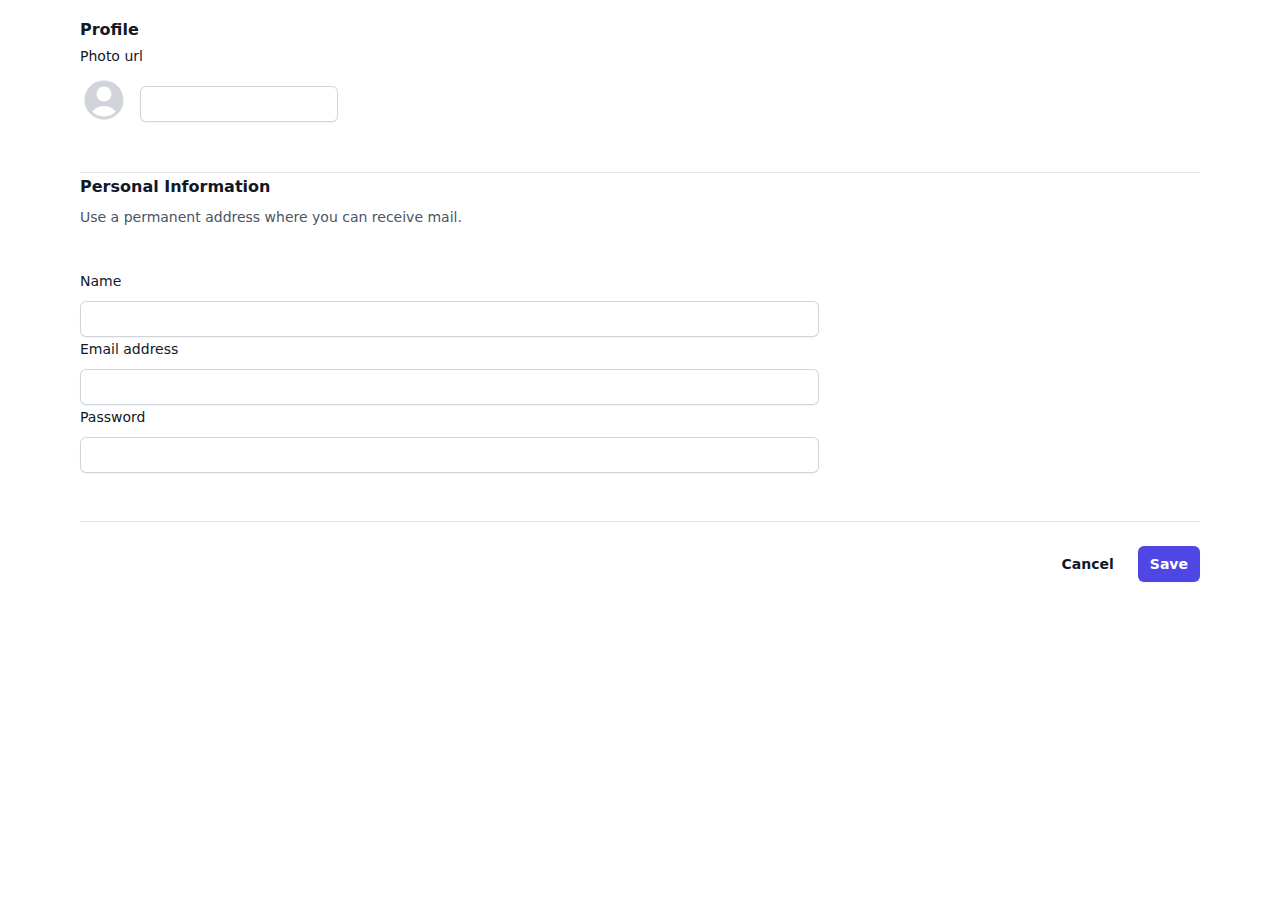
<file: static/html/forms/form2.html>
<!DOCTYPE html>
<html lang="en" class="h-full bg-white">
    <head>
        <meta charset="UTF-8" />
        <meta name="viewport" content="width=device-width, initial-scale=1.0" />
        <link rel="stylesheet" href="form2.css">
        <link rel="stylesheet" href="input.css">
        <title>Document</title>
    </head>
    <body class="h-full" style="padding: 1rem 5rem;">
        <form id="registrationForm">
            <div class="space-y-12">
                <div class="border-b border-gray-900/10 pb-12">
                    <h2 class="text-base font-semibold leading-7 text-gray-900">
                        Profile
                    </h2>
                        <div class="col-span-full">
                            <label
                                for="photo"
                                class="block text-sm font-medium leading-6 text-gray-900"
                                >Photo url</label
                            >
                            <div class="mt-2 flex items-center gap-x-3">
                                <svg
                                    class="h-12 w-12 text-gray-300"
                                    viewBox="0 0 24 24"
                                    fill="currentColor"
                                    aria-hidden="true"
                                >
                                    <path
                                        fill-rule="evenodd"
                                        d="M18.685 19.097A9.723 9.723 0 0021.75 12c0-5.385-4.365-9.75-9.75-9.75S2.25 6.615 2.25 12a9.723 9.723 0 003.065 7.097A9.716 9.716 0 0012 21.75a9.716 9.716 0 006.685-2.653zm-12.54-1.285A7.486 7.486 0 0112 15a7.486 7.486 0 015.855 2.812A8.224 8.224 0 0112 20.25a8.224 8.224 0 01-5.855-2.438zM15.75 9a3.75 3.75 0 11-7.5 0 3.75 3.75 0 017.5 0z"
                                        clip-rule="evenodd"
                                    />
                                </svg>
                                <div class="mt-2">
                                    <input
                                        type="text"
                                        name="photo"
                                        id="photo"
                                        autocomplete="url"
                                        class="block w-full rounded-md border-0 py-1.5 text-gray-900 shadow-sm ring-1 ring-inset ring-gray-300 placeholder:text-gray-400 focus:ring-2 focus:ring-inset focus:ring-indigo-600 sm:text-sm sm:leading-6"
                                    />
                                </div>
                            </div>
                        </div>
                    </div>
                </div>

                <div class="border-b border-gray-900/10 pb-12">
                    <h2 class="text-base font-semibold leading-7 text-gray-900">
                        Personal Information
                    </h2>
                    <p class="mt-1 text-sm leading-6 text-gray-600">
                        Use a permanent address where you can receive mail.
                    </p>

                    <div
                        class="mt-10 grid grid-cols-1 gap-x-6 gap-y-8 sm:grid-cols-6"
                    >
                        <div class="sm:col-span-4">
                            <label
                            for="first-name"
                            class="block text-sm font-medium leading-6 text-gray-900"
                            >Name</label
                        >
                        <div class="mt-2">
                            <input
                                type="text"
                                name="first-name"
                                id="firstName"
                                autocomplete="given-name"
                                class="block w-full rounded-md border-0 py-1.5 text-gray-900 shadow-sm ring-1 ring-inset ring-gray-300 placeholder:text-gray-400 focus:ring-2 focus:ring-inset focus:ring-indigo-600 sm:text-sm sm:leading-6"
                            />
                        </div>
                            <label
                                for="email"
                                class="block text-sm font-medium leading-6 text-gray-900"
                                >Email address</label
                            >
                            <div class="mt-2">
                                <input
                                    id="email"
                                    name="email"
                                    type="email"
                                    autocomplete="email"
                                    class="block w-full rounded-md border-0 py-1.5 text-gray-900 shadow-sm ring-1 ring-inset ring-gray-300 placeholder:text-gray-400 focus:ring-2 focus:ring-inset focus:ring-indigo-600 sm:text-sm sm:leading-6"
                                />
                            </div>
                            <label
                            for="first-name"
                            class="block text-sm font-medium leading-6 text-gray-900"
                            >Password</label
                        >
                        <div class="mt-2">
                            <input
                                type="text"
                                name="Password"
                                id="Password"
                                autocomplete="Password"
                                class="block w-full rounded-md border-0 py-1.5 text-gray-900 shadow-sm ring-1 ring-inset ring-gray-300 placeholder:text-gray-400 focus:ring-2 focus:ring-inset focus:ring-indigo-600 sm:text-sm sm:leading-6"
                            />
                        </div>
                        </div>

                    </div>
                </div>

            <div class="mt-6 flex items-center justify-end gap-x-6">
                <button
                    type="button"
                    class="text-sm font-semibold leading-6 text-gray-900"
                >
                    Cancel
                </button>
                <button
                    type="submit"
                    class="rounded-md bg-indigo-600 px-3 py-2 text-sm font-semibold text-white shadow-sm hover:bg-indigo-500 focus-visible:outline focus-visible:outline-2 focus-visible:outline-offset-2 focus-visible:outline-indigo-600"
                >
                    Save
                </button>
            </div>
        </form>
        <script>
            document.getElementById("registrationForm").addEventListener("submit", function(event) {
                event.preventDefault();
            
                const fullName = document.getElementById("firstName").value;
                const email = document.getElementById("email").value;
                const password = document.getElementById("Password").value;
                const photo = document.getElementById("photo").value;
            
                const formData = {
                    fullName: fullName,
                    email: email,
                    password: password,
                    photo: photo
                };
            
                localStorage.setItem('formData', JSON.stringify(formData)); 
                alert("conta criada com sucesso")

                window.location.href = "form1.html";
            });
            
        </script>
    </body>
</html>
</file>
<file: static/html/forms/form2.css>
@tailwind base;
@tailwind components;
@tailwind utilities;
</file>
<file: static/html/forms/input.css>
/*
! tailwindcss v3.4.3 | MIT License | https://tailwindcss.com
*/

/*
1. Prevent padding and border from affecting element width. (https://github.com/mozdevs/cssremedy/issues/4)
2. Allow adding a border to an element by just adding a border-width. (https://github.com/tailwindcss/tailwindcss/pull/116)
*/

*,
::before,
::after {
  box-sizing: border-box;
  /* 1 */
  border-width: 0;
  /* 2 */
  border-style: solid;
  /* 2 */
  border-color: #e5e7eb;
  /* 2 */
}

::before,
::after {
  --tw-content: '';
}

/*
1. Use a consistent sensible line-height in all browsers.
2. Prevent adjustments of font size after orientation changes in iOS.
3. Use a more readable tab size.
4. Use the user's configured `sans` font-family by default.
5. Use the user's configured `sans` font-feature-settings by default.
6. Use the user's configured `sans` font-variation-settings by default.
7. Disable tap highlights on iOS
*/

html,
:host {
  line-height: 1.5;
  /* 1 */
  -webkit-text-size-adjust: 100%;
  /* 2 */
  -moz-tab-size: 4;
  /* 3 */
  -o-tab-size: 4;
     tab-size: 4;
  /* 3 */
  font-family: ui-sans-serif, system-ui, sans-serif, "Apple Color Emoji", "Segoe UI Emoji", "Segoe UI Symbol", "Noto Color Emoji";
  /* 4 */
  font-feature-settings: normal;
  /* 5 */
  font-variation-settings: normal;
  /* 6 */
  -webkit-tap-highlight-color: transparent;
  /* 7 */
}

/*
1. Remove the margin in all browsers.
2. Inherit line-height from `html` so users can set them as a class directly on the `html` element.
*/

body {
  margin: 0;
  /* 1 */
  line-height: inherit;
  /* 2 */
}

/*
1. Add the correct height in Firefox.
2. Correct the inheritance of border color in Firefox. (https://bugzilla.mozilla.org/show_bug.cgi?id=190655)
3. Ensure horizontal rules are visible by default.
*/

hr {
  height: 0;
  /* 1 */
  color: inherit;
  /* 2 */
  border-top-width: 1px;
  /* 3 */
}

/*
Add the correct text decoration in Chrome, Edge, and Safari.
*/

abbr:where([title]) {
  -webkit-text-decoration: underline dotted;
          text-decoration: underline dotted;
}

/*
Remove the default font size and weight for headings.
*/

h1,
h2,
h3,
h4,
h5,
h6 {
  font-size: inherit;
  font-weight: inherit;
}

/*
Reset links to optimize for opt-in styling instead of opt-out.
*/

a {
  color: inherit;
  text-decoration: inherit;
}

/*
Add the correct font weight in Edge and Safari.
*/

b,
strong {
  font-weight: bolder;
}

/*
1. Use the user's configured `mono` font-family by default.
2. Use the user's configured `mono` font-feature-settings by default.
3. Use the user's configured `mono` font-variation-settings by default.
4. Correct the odd `em` font sizing in all browsers.
*/

code,
kbd,
samp,
pre {
  font-family: ui-monospace, SFMono-Regular, Menlo, Monaco, Consolas, "Liberation Mono", "Courier New", monospace;
  /* 1 */
  font-feature-settings: normal;
  /* 2 */
  font-variation-settings: normal;
  /* 3 */
  font-size: 1em;
  /* 4 */
}

/*
Add the correct font size in all browsers.
*/

small {
  font-size: 80%;
}

/*
Prevent `sub` and `sup` elements from affecting the line height in all browsers.
*/

sub,
sup {
  font-size: 75%;
  line-height: 0;
  position: relative;
  vertical-align: baseline;
}

sub {
  bottom: -0.25em;
}

sup {
  top: -0.5em;
}

/*
1. Remove text indentation from table contents in Chrome and Safari. (https://bugs.chromium.org/p/chromium/issues/detail?id=999088, https://bugs.webkit.org/show_bug.cgi?id=201297)
2. Correct table border color inheritance in all Chrome and Safari. (https://bugs.chromium.org/p/chromium/issues/detail?id=935729, https://bugs.webkit.org/show_bug.cgi?id=195016)
3. Remove gaps between table borders by default.
*/

table {
  text-indent: 0;
  /* 1 */
  border-color: inherit;
  /* 2 */
  border-collapse: collapse;
  /* 3 */
}

/*
1. Change the font styles in all browsers.
2. Remove the margin in Firefox and Safari.
3. Remove default padding in all browsers.
*/

button,
input,
optgroup,
select,
textarea {
  font-family: inherit;
  /* 1 */
  font-feature-settings: inherit;
  /* 1 */
  font-variation-settings: inherit;
  /* 1 */
  font-size: 100%;
  /* 1 */
  font-weight: inherit;
  /* 1 */
  line-height: inherit;
  /* 1 */
  letter-spacing: inherit;
  /* 1 */
  color: inherit;
  /* 1 */
  margin: 0;
  /* 2 */
  padding: 0;
  /* 3 */
}

/*
Remove the inheritance of text transform in Edge and Firefox.
*/

button,
select {
  text-transform: none;
}

/*
1. Correct the inability to style clickable types in iOS and Safari.
2. Remove default button styles.
*/

button,
input:where([type='button']),
input:where([type='reset']),
input:where([type='submit']) {
  -webkit-appearance: button;
  /* 1 */
  background-color: transparent;
  /* 2 */
  background-image: none;
  /* 2 */
}

/*
Use the modern Firefox focus style for all focusable elements.
*/

:-moz-focusring {
  outline: auto;
}

/*
Remove the additional `:invalid` styles in Firefox. (https://github.com/mozilla/gecko-dev/blob/2f9eacd9d3d995c937b4251a5557d95d494c9be1/layout/style/res/forms.css#L728-L737)
*/

:-moz-ui-invalid {
  box-shadow: none;
}

/*
Add the correct vertical alignment in Chrome and Firefox.
*/

progress {
  vertical-align: baseline;
}

/*
Correct the cursor style of increment and decrement buttons in Safari.
*/

::-webkit-inner-spin-button,
::-webkit-outer-spin-button {
  height: auto;
}

/*
1. Correct the odd appearance in Chrome and Safari.
2. Correct the outline style in Safari.
*/

[type='search'] {
  -webkit-appearance: textfield;
  /* 1 */
  outline-offset: -2px;
  /* 2 */
}

/*
Remove the inner padding in Chrome and Safari on macOS.
*/

::-webkit-search-decoration {
  -webkit-appearance: none;
}

/*
1. Correct the inability to style clickable types in iOS and Safari.
2. Change font properties to `inherit` in Safari.
*/

::-webkit-file-upload-button {
  -webkit-appearance: button;
  /* 1 */
  font: inherit;
  /* 2 */
}

/*
Add the correct display in Chrome and Safari.
*/

summary {
  display: list-item;
}

/*
Removes the default spacing and border for appropriate elements.
*/

blockquote,
dl,
dd,
h1,
h2,
h3,
h4,
h5,
h6,
hr,
figure,
p,
pre {
  margin: 0;
}

fieldset {
  margin: 0;
  padding: 0;
}

legend {
  padding: 0;
}

ol,
ul,
menu {
  list-style: none;
  margin: 0;
  padding: 0;
}

/*
Reset default styling for dialogs.
*/

dialog {
  padding: 0;
}

/*
Prevent resizing textareas horizontally by default.
*/

textarea {
  resize: vertical;
}

/*
1. Reset the default placeholder opacity in Firefox. (https://github.com/tailwindlabs/tailwindcss/issues/3300)
2. Set the default placeholder color to the user's configured gray 400 color.
*/

input::-moz-placeholder, textarea::-moz-placeholder {
  opacity: 1;
  /* 1 */
  color: #9ca3af;
  /* 2 */
}

input::placeholder,
textarea::placeholder {
  opacity: 1;
  /* 1 */
  color: #9ca3af;
  /* 2 */
}

/*
Set the default cursor for buttons.
*/

button,
[role="button"] {
  cursor: pointer;
}

/*
Make sure disabled buttons don't get the pointer cursor.
*/

:disabled {
  cursor: default;
}

/*
1. Make replaced elements `display: block` by default. (https://github.com/mozdevs/cssremedy/issues/14)
2. Add `vertical-align: middle` to align replaced elements more sensibly by default. (https://github.com/jensimmons/cssremedy/issues/14#issuecomment-634934210)
   This can trigger a poorly considered lint error in some tools but is included by design.
*/

img,
svg,
video,
canvas,
audio,
iframe,
embed,
object {
  display: block;
  /* 1 */
  vertical-align: middle;
  /* 2 */
}

/*
Constrain images and videos to the parent width and preserve their intrinsic aspect ratio. (https://github.com/mozdevs/cssremedy/issues/14)
*/

img,
video {
  max-width: 100%;
  height: auto;
}

/* Make elements with the HTML hidden attribute stay hidden by default */

[hidden] {
  display: none;
}

[type='text'],input:where(:not([type])),[type='email'],[type='url'],[type='password'],[type='number'],[type='date'],[type='datetime-local'],[type='month'],[type='search'],[type='tel'],[type='time'],[type='week'],[multiple],textarea,select {
  -webkit-appearance: none;
     -moz-appearance: none;
          appearance: none;
  background-color: #fff;
  border-color: #6b7280;
  border-width: 1px;
  border-radius: 0px;
  padding-top: 0.5rem;
  padding-right: 0.75rem;
  padding-bottom: 0.5rem;
  padding-left: 0.75rem;
  font-size: 1rem;
  line-height: 1.5rem;
  --tw-shadow: 0 0 #0000;
}

[type='text']:focus, input:where(:not([type])):focus, [type='email']:focus, [type='url']:focus, [type='password']:focus, [type='number']:focus, [type='date']:focus, [type='datetime-local']:focus, [type='month']:focus, [type='search']:focus, [type='tel']:focus, [type='time']:focus, [type='week']:focus, [multiple]:focus, textarea:focus, select:focus {
  outline: 2px solid transparent;
  outline-offset: 2px;
  --tw-ring-inset: var(--tw-empty,/*!*/ /*!*/);
  --tw-ring-offset-width: 0px;
  --tw-ring-offset-color: #fff;
  --tw-ring-color: #2563eb;
  --tw-ring-offset-shadow: var(--tw-ring-inset) 0 0 0 var(--tw-ring-offset-width) var(--tw-ring-offset-color);
  --tw-ring-shadow: var(--tw-ring-inset) 0 0 0 calc(1px + var(--tw-ring-offset-width)) var(--tw-ring-color);
  box-shadow: var(--tw-ring-offset-shadow), var(--tw-ring-shadow), var(--tw-shadow);
  border-color: #2563eb;
}

input::-moz-placeholder, textarea::-moz-placeholder {
  color: #6b7280;
  opacity: 1;
}

input::placeholder,textarea::placeholder {
  color: #6b7280;
  opacity: 1;
}

::-webkit-datetime-edit-fields-wrapper {
  padding: 0;
}

::-webkit-date-and-time-value {
  min-height: 1.5em;
  text-align: inherit;
}

::-webkit-datetime-edit {
  display: inline-flex;
}

::-webkit-datetime-edit,::-webkit-datetime-edit-year-field,::-webkit-datetime-edit-month-field,::-webkit-datetime-edit-day-field,::-webkit-datetime-edit-hour-field,::-webkit-datetime-edit-minute-field,::-webkit-datetime-edit-second-field,::-webkit-datetime-edit-millisecond-field,::-webkit-datetime-edit-meridiem-field {
  padding-top: 0;
  padding-bottom: 0;
}

select {
  background-image: url("data:image/svg+xml,%3csvg xmlns='http://www.w3.org/2000/svg' fill='none' viewBox='0 0 20 20'%3e%3cpath stroke='%236b7280' stroke-linecap='round' stroke-linejoin='round' stroke-width='1.5' d='M6 8l4 4 4-4'/%3e%3c/svg%3e");
  background-position: right 0.5rem center;
  background-repeat: no-repeat;
  background-size: 1.5em 1.5em;
  padding-right: 2.5rem;
  -webkit-print-color-adjust: exact;
          print-color-adjust: exact;
}

[multiple],[size]:where(select:not([size="1"])) {
  background-image: initial;
  background-position: initial;
  background-repeat: unset;
  background-size: initial;
  padding-right: 0.75rem;
  -webkit-print-color-adjust: unset;
          print-color-adjust: unset;
}

[type='checkbox'],[type='radio'] {
  -webkit-appearance: none;
     -moz-appearance: none;
          appearance: none;
  padding: 0;
  -webkit-print-color-adjust: exact;
          print-color-adjust: exact;
  display: inline-block;
  vertical-align: middle;
  background-origin: border-box;
  -webkit-user-select: none;
     -moz-user-select: none;
          user-select: none;
  flex-shrink: 0;
  height: 1rem;
  width: 1rem;
  color: #2563eb;
  background-color: #fff;
  border-color: #6b7280;
  border-width: 1px;
  --tw-shadow: 0 0 #0000;
}

[type='checkbox'] {
  border-radius: 0px;
}

[type='radio'] {
  border-radius: 100%;
}

[type='checkbox']:focus,[type='radio']:focus {
  outline: 2px solid transparent;
  outline-offset: 2px;
  --tw-ring-inset: var(--tw-empty,/*!*/ /*!*/);
  --tw-ring-offset-width: 2px;
  --tw-ring-offset-color: #fff;
  --tw-ring-color: #2563eb;
  --tw-ring-offset-shadow: var(--tw-ring-inset) 0 0 0 var(--tw-ring-offset-width) var(--tw-ring-offset-color);
  --tw-ring-shadow: var(--tw-ring-inset) 0 0 0 calc(2px + var(--tw-ring-offset-width)) var(--tw-ring-color);
  box-shadow: var(--tw-ring-offset-shadow), var(--tw-ring-shadow), var(--tw-shadow);
}

[type='checkbox']:checked,[type='radio']:checked {
  border-color: transparent;
  background-color: currentColor;
  background-size: 100% 100%;
  background-position: center;
  background-repeat: no-repeat;
}

[type='checkbox']:checked {
  background-image: url("data:image/svg+xml,%3csvg viewBox='0 0 16 16' fill='white' xmlns='http://www.w3.org/2000/svg'%3e%3cpath d='M12.207 4.793a1 1 0 010 1.414l-5 5a1 1 0 01-1.414 0l-2-2a1 1 0 011.414-1.414L6.5 9.086l4.293-4.293a1 1 0 011.414 0z'/%3e%3c/svg%3e");
}

@media (forced-colors: active)  {
  [type='checkbox']:checked {
    -webkit-appearance: auto;
       -moz-appearance: auto;
            appearance: auto;
  }
}

[type='radio']:checked {
  background-image: url("data:image/svg+xml,%3csvg viewBox='0 0 16 16' fill='white' xmlns='http://www.w3.org/2000/svg'%3e%3ccircle cx='8' cy='8' r='3'/%3e%3c/svg%3e");
}

@media (forced-colors: active)  {
  [type='radio']:checked {
    -webkit-appearance: auto;
       -moz-appearance: auto;
            appearance: auto;
  }
}

[type='checkbox']:checked:hover,[type='checkbox']:checked:focus,[type='radio']:checked:hover,[type='radio']:checked:focus {
  border-color: transparent;
  background-color: currentColor;
}

[type='checkbox']:indeterminate {
  background-image: url("data:image/svg+xml,%3csvg xmlns='http://www.w3.org/2000/svg' fill='none' viewBox='0 0 16 16'%3e%3cpath stroke='white' stroke-linecap='round' stroke-linejoin='round' stroke-width='2' d='M4 8h8'/%3e%3c/svg%3e");
  border-color: transparent;
  background-color: currentColor;
  background-size: 100% 100%;
  background-position: center;
  background-repeat: no-repeat;
}

@media (forced-colors: active)  {
  [type='checkbox']:indeterminate {
    -webkit-appearance: auto;
       -moz-appearance: auto;
            appearance: auto;
  }
}

[type='checkbox']:indeterminate:hover,[type='checkbox']:indeterminate:focus {
  border-color: transparent;
  background-color: currentColor;
}

[type='file'] {
  background: unset;
  border-color: inherit;
  border-width: 0;
  border-radius: 0;
  padding: 0;
  font-size: unset;
  line-height: inherit;
}

[type='file']:focus {
  outline: 1px solid ButtonText;
  outline: 1px auto -webkit-focus-ring-color;
}

*, ::before, ::after {
  --tw-border-spacing-x: 0;
  --tw-border-spacing-y: 0;
  --tw-translate-x: 0;
  --tw-translate-y: 0;
  --tw-rotate: 0;
  --tw-skew-x: 0;
  --tw-skew-y: 0;
  --tw-scale-x: 1;
  --tw-scale-y: 1;
  --tw-pan-x:  ;
  --tw-pan-y:  ;
  --tw-pinch-zoom:  ;
  --tw-scroll-snap-strictness: proximity;
  --tw-gradient-from-position:  ;
  --tw-gradient-via-position:  ;
  --tw-gradient-to-position:  ;
  --tw-ordinal:  ;
  --tw-slashed-zero:  ;
  --tw-numeric-figure:  ;
  --tw-numeric-spacing:  ;
  --tw-numeric-fraction:  ;
  --tw-ring-inset:  ;
  --tw-ring-offset-width: 0px;
  --tw-ring-offset-color: #fff;
  --tw-ring-color: rgb(59 130 246 / 0.5);
  --tw-ring-offset-shadow: 0 0 #0000;
  --tw-ring-shadow: 0 0 #0000;
  --tw-shadow: 0 0 #0000;
  --tw-shadow-colored: 0 0 #0000;
  --tw-blur:  ;
  --tw-brightness:  ;
  --tw-contrast:  ;
  --tw-grayscale:  ;
  --tw-hue-rotate:  ;
  --tw-invert:  ;
  --tw-saturate:  ;
  --tw-sepia:  ;
  --tw-drop-shadow:  ;
  --tw-backdrop-blur:  ;
  --tw-backdrop-brightness:  ;
  --tw-backdrop-contrast:  ;
  --tw-backdrop-grayscale:  ;
  --tw-backdrop-hue-rotate:  ;
  --tw-backdrop-invert:  ;
  --tw-backdrop-opacity:  ;
  --tw-backdrop-saturate:  ;
  --tw-backdrop-sepia:  ;
  --tw-contain-size:  ;
  --tw-contain-layout:  ;
  --tw-contain-paint:  ;
  --tw-contain-style:  ;
}

::backdrop {
  --tw-border-spacing-x: 0;
  --tw-border-spacing-y: 0;
  --tw-translate-x: 0;
  --tw-translate-y: 0;
  --tw-rotate: 0;
  --tw-skew-x: 0;
  --tw-skew-y: 0;
  --tw-scale-x: 1;
  --tw-scale-y: 1;
  --tw-pan-x:  ;
  --tw-pan-y:  ;
  --tw-pinch-zoom:  ;
  --tw-scroll-snap-strictness: proximity;
  --tw-gradient-from-position:  ;
  --tw-gradient-via-position:  ;
  --tw-gradient-to-position:  ;
  --tw-ordinal:  ;
  --tw-slashed-zero:  ;
  --tw-numeric-figure:  ;
  --tw-numeric-spacing:  ;
  --tw-numeric-fraction:  ;
  --tw-ring-inset:  ;
  --tw-ring-offset-width: 0px;
  --tw-ring-offset-color: #fff;
  --tw-ring-color: rgb(59 130 246 / 0.5);
  --tw-ring-offset-shadow: 0 0 #0000;
  --tw-ring-shadow: 0 0 #0000;
  --tw-shadow: 0 0 #0000;
  --tw-shadow-colored: 0 0 #0000;
  --tw-blur:  ;
  --tw-brightness:  ;
  --tw-contrast:  ;
  --tw-grayscale:  ;
  --tw-hue-rotate:  ;
  --tw-invert:  ;
  --tw-saturate:  ;
  --tw-sepia:  ;
  --tw-drop-shadow:  ;
  --tw-backdrop-blur:  ;
  --tw-backdrop-brightness:  ;
  --tw-backdrop-contrast:  ;
  --tw-backdrop-grayscale:  ;
  --tw-backdrop-hue-rotate:  ;
  --tw-backdrop-invert:  ;
  --tw-backdrop-opacity:  ;
  --tw-backdrop-saturate:  ;
  --tw-backdrop-sepia:  ;
  --tw-contain-size:  ;
  --tw-contain-layout:  ;
  --tw-contain-paint:  ;
  --tw-contain-style:  ;
}

.sr-only {
  position: absolute;
  width: 1px;
  height: 1px;
  padding: 0;
  margin: -1px;
  overflow: hidden;
  clip: rect(0, 0, 0, 0);
  white-space: nowrap;
  border-width: 0;
}

.relative {
  position: relative;
}

.col-span-full {
  grid-column: 1 / -1;
}

.mx-auto {
  margin-left: auto;
  margin-right: auto;
}

.mt-1 {
  margin-top: 0.25rem;
}

.mt-10 {
  margin-top: 2.5rem;
}

.mt-2 {
  margin-top: 0.5rem;
}

.mt-3 {
  margin-top: 0.75rem;
}

.mt-4 {
  margin-top: 1rem;
}

.mt-6 {
  margin-top: 1.5rem;
}

.block {
  display: block;
}

.flex {
  display: flex;
}

.grid {
  display: grid;
}

.h-10 {
  height: 2.5rem;
}

.h-12 {
  height: 3rem;
}

.h-4 {
  height: 1rem;
}

.h-6 {
  height: 1.5rem;
}

.h-full {
  height: 100%;
}

.min-h-full {
  min-height: 100%;
}

.w-12 {
  width: 3rem;
}

.w-4 {
  width: 1rem;
}

.w-auto {
  width: auto;
}

.w-full {
  width: 100%;
}

.flex-1 {
  flex: 1 1 0%;
}

.cursor-pointer {
  cursor: pointer;
}

.select-none {
  -webkit-user-select: none;
     -moz-user-select: none;
          user-select: none;
}

.grid-cols-1 {
  grid-template-columns: repeat(1, minmax(0, 1fr));
}

.flex-col {
  flex-direction: column;
}

.items-center {
  align-items: center;
}

.justify-end {
  justify-content: flex-end;
}

.justify-center {
  justify-content: center;
}

.justify-between {
  justify-content: space-between;
}

.gap-x-3 {
  -moz-column-gap: 0.75rem;
       column-gap: 0.75rem;
}

.gap-x-6 {
  -moz-column-gap: 1.5rem;
       column-gap: 1.5rem;
}

.gap-y-8 {
  row-gap: 2rem;
}

.space-y-10 > :not([hidden]) ~ :not([hidden]) {
  --tw-space-y-reverse: 0;
  margin-top: calc(2.5rem * calc(1 - var(--tw-space-y-reverse)));
  margin-bottom: calc(2.5rem * var(--tw-space-y-reverse));
}

.space-y-12 > :not([hidden]) ~ :not([hidden]) {
  --tw-space-y-reverse: 0;
  margin-top: calc(3rem * calc(1 - var(--tw-space-y-reverse)));
  margin-bottom: calc(3rem * var(--tw-space-y-reverse));
}

.space-y-6 > :not([hidden]) ~ :not([hidden]) {
  --tw-space-y-reverse: 0;
  margin-top: calc(1.5rem * calc(1 - var(--tw-space-y-reverse)));
  margin-bottom: calc(1.5rem * var(--tw-space-y-reverse));
}

.rounded {
  border-radius: 0.25rem;
}

.rounded-lg {
  border-radius: 0.5rem;
}

.rounded-md {
  border-radius: 0.375rem;
}

.border {
  border-width: 1px;
}

.border-0 {
  border-width: 0px;
}

.border-b {
  border-bottom-width: 1px;
}

.border-dashed {
  border-style: dashed;
}

.border-gray-300 {
  --tw-border-opacity: 1;
  border-color: rgb(209 213 219 / var(--tw-border-opacity));
}

.border-gray-900\/10 {
  border-color: rgb(17 24 39 / 0.1);
}

.border-gray-900\/25 {
  border-color: rgb(17 24 39 / 0.25);
}

.bg-indigo-600 {
  --tw-bg-opacity: 1;
  background-color: rgb(79 70 229 / var(--tw-bg-opacity));
}

.bg-transparent {
  background-color: transparent;
}

.bg-white {
  --tw-bg-opacity: 1;
  background-color: rgb(255 255 255 / var(--tw-bg-opacity));
}

.px-2 {
  padding-left: 0.5rem;
  padding-right: 0.5rem;
}

.px-2\.5 {
  padding-left: 0.625rem;
  padding-right: 0.625rem;
}

.px-3 {
  padding-left: 0.75rem;
  padding-right: 0.75rem;
}

.px-6 {
  padding-left: 1.5rem;
  padding-right: 1.5rem;
}

.py-1 {
  padding-top: 0.25rem;
  padding-bottom: 0.25rem;
}

.py-1\.5 {
  padding-top: 0.375rem;
  padding-bottom: 0.375rem;
}

.py-10 {
  padding-top: 2.5rem;
  padding-bottom: 2.5rem;
}

.py-12 {
  padding-top: 3rem;
  padding-bottom: 3rem;
}

.py-2 {
  padding-top: 0.5rem;
  padding-bottom: 0.5rem;
}

.pb-12 {
  padding-bottom: 3rem;
}

.pl-1 {
  padding-left: 0.25rem;
}

.pl-3 {
  padding-left: 0.75rem;
}

.text-center {
  text-align: center;
}

.text-2xl {
  font-size: 1.5rem;
  line-height: 2rem;
}

.text-base {
  font-size: 1rem;
  line-height: 1.5rem;
}

.text-sm {
  font-size: 0.875rem;
  line-height: 1.25rem;
}

.text-xs {
  font-size: 0.75rem;
  line-height: 1rem;
}

.font-bold {
  font-weight: 700;
}

.font-medium {
  font-weight: 500;
}

.font-semibold {
  font-weight: 600;
}

.leading-5 {
  line-height: 1.25rem;
}

.leading-6 {
  line-height: 1.5rem;
}

.leading-7 {
  line-height: 1.75rem;
}

.leading-9 {
  line-height: 2.25rem;
}

.tracking-tight {
  letter-spacing: -0.025em;
}

.text-gray-300 {
  --tw-text-opacity: 1;
  color: rgb(209 213 219 / var(--tw-text-opacity));
}

.text-gray-500 {
  --tw-text-opacity: 1;
  color: rgb(107 114 128 / var(--tw-text-opacity));
}

.text-gray-600 {
  --tw-text-opacity: 1;
  color: rgb(75 85 99 / var(--tw-text-opacity));
}

.text-gray-900 {
  --tw-text-opacity: 1;
  color: rgb(17 24 39 / var(--tw-text-opacity));
}

.text-indigo-600 {
  --tw-text-opacity: 1;
  color: rgb(79 70 229 / var(--tw-text-opacity));
}

.text-white {
  --tw-text-opacity: 1;
  color: rgb(255 255 255 / var(--tw-text-opacity));
}

.shadow-sm {
  --tw-shadow: 0 1px 2px 0 rgb(0 0 0 / 0.05);
  --tw-shadow-colored: 0 1px 2px 0 var(--tw-shadow-color);
  box-shadow: var(--tw-ring-offset-shadow, 0 0 #0000), var(--tw-ring-shadow, 0 0 #0000), var(--tw-shadow);
}

.ring-1 {
  --tw-ring-offset-shadow: var(--tw-ring-inset) 0 0 0 var(--tw-ring-offset-width) var(--tw-ring-offset-color);
  --tw-ring-shadow: var(--tw-ring-inset) 0 0 0 calc(1px + var(--tw-ring-offset-width)) var(--tw-ring-color);
  box-shadow: var(--tw-ring-offset-shadow), var(--tw-ring-shadow), var(--tw-shadow, 0 0 #0000);
}

.ring-inset {
  --tw-ring-inset: inset;
}

.ring-gray-300 {
  --tw-ring-opacity: 1;
  --tw-ring-color: rgb(209 213 219 / var(--tw-ring-opacity));
}

.placeholder\:text-gray-400::-moz-placeholder {
  --tw-text-opacity: 1;
  color: rgb(156 163 175 / var(--tw-text-opacity));
}

.placeholder\:text-gray-400::placeholder {
  --tw-text-opacity: 1;
  color: rgb(156 163 175 / var(--tw-text-opacity));
}

.focus-within\:outline-none:focus-within {
  outline: 2px solid transparent;
  outline-offset: 2px;
}

.focus-within\:ring-2:focus-within {
  --tw-ring-offset-shadow: var(--tw-ring-inset) 0 0 0 var(--tw-ring-offset-width) var(--tw-ring-offset-color);
  --tw-ring-shadow: var(--tw-ring-inset) 0 0 0 calc(2px + var(--tw-ring-offset-width)) var(--tw-ring-color);
  box-shadow: var(--tw-ring-offset-shadow), var(--tw-ring-shadow), var(--tw-shadow, 0 0 #0000);
}

.focus-within\:ring-inset:focus-within {
  --tw-ring-inset: inset;
}

.focus-within\:ring-indigo-600:focus-within {
  --tw-ring-opacity: 1;
  --tw-ring-color: rgb(79 70 229 / var(--tw-ring-opacity));
}

.focus-within\:ring-offset-2:focus-within {
  --tw-ring-offset-width: 2px;
}

.hover\:bg-gray-50:hover {
  --tw-bg-opacity: 1;
  background-color: rgb(249 250 251 / var(--tw-bg-opacity));
}

.hover\:bg-indigo-500:hover {
  --tw-bg-opacity: 1;
  background-color: rgb(99 102 241 / var(--tw-bg-opacity));
}

.hover\:text-indigo-500:hover {
  --tw-text-opacity: 1;
  color: rgb(99 102 241 / var(--tw-text-opacity));
}

.focus\:ring-0:focus {
  --tw-ring-offset-shadow: var(--tw-ring-inset) 0 0 0 var(--tw-ring-offset-width) var(--tw-ring-offset-color);
  --tw-ring-shadow: var(--tw-ring-inset) 0 0 0 calc(0px + var(--tw-ring-offset-width)) var(--tw-ring-color);
  box-shadow: var(--tw-ring-offset-shadow), var(--tw-ring-shadow), var(--tw-shadow, 0 0 #0000);
}

.focus\:ring-2:focus {
  --tw-ring-offset-shadow: var(--tw-ring-inset) 0 0 0 var(--tw-ring-offset-width) var(--tw-ring-offset-color);
  --tw-ring-shadow: var(--tw-ring-inset) 0 0 0 calc(2px + var(--tw-ring-offset-width)) var(--tw-ring-color);
  box-shadow: var(--tw-ring-offset-shadow), var(--tw-ring-shadow), var(--tw-shadow, 0 0 #0000);
}

.focus\:ring-inset:focus {
  --tw-ring-inset: inset;
}

.focus\:ring-indigo-600:focus {
  --tw-ring-opacity: 1;
  --tw-ring-color: rgb(79 70 229 / var(--tw-ring-opacity));
}

.focus-visible\:outline:focus-visible {
  outline-style: solid;
}

.focus-visible\:outline-2:focus-visible {
  outline-width: 2px;
}

.focus-visible\:outline-offset-2:focus-visible {
  outline-offset: 2px;
}

.focus-visible\:outline-indigo-600:focus-visible {
  outline-color: #4f46e5;
}

@media (min-width: 640px) {
  .sm\:col-span-2 {
    grid-column: span 2 / span 2;
  }

  .sm\:col-span-3 {
    grid-column: span 3 / span 3;
  }

  .sm\:col-span-4 {
    grid-column: span 4 / span 4;
  }

  .sm\:col-start-1 {
    grid-column-start: 1;
  }

  .sm\:mx-auto {
    margin-left: auto;
    margin-right: auto;
  }

  .sm\:w-full {
    width: 100%;
  }

  .sm\:max-w-md {
    max-width: 28rem;
  }

  .sm\:max-w-sm {
    max-width: 24rem;
  }

  .sm\:max-w-xs {
    max-width: 20rem;
  }

  .sm\:grid-cols-6 {
    grid-template-columns: repeat(6, minmax(0, 1fr));
  }

  .sm\:text-sm {
    font-size: 0.875rem;
    line-height: 1.25rem;
  }

  .sm\:leading-6 {
    line-height: 1.5rem;
  }
}

@media (min-width: 1024px) {
  .lg\:px-8 {
    padding-left: 2rem;
    padding-right: 2rem;
  }
}
</file>
